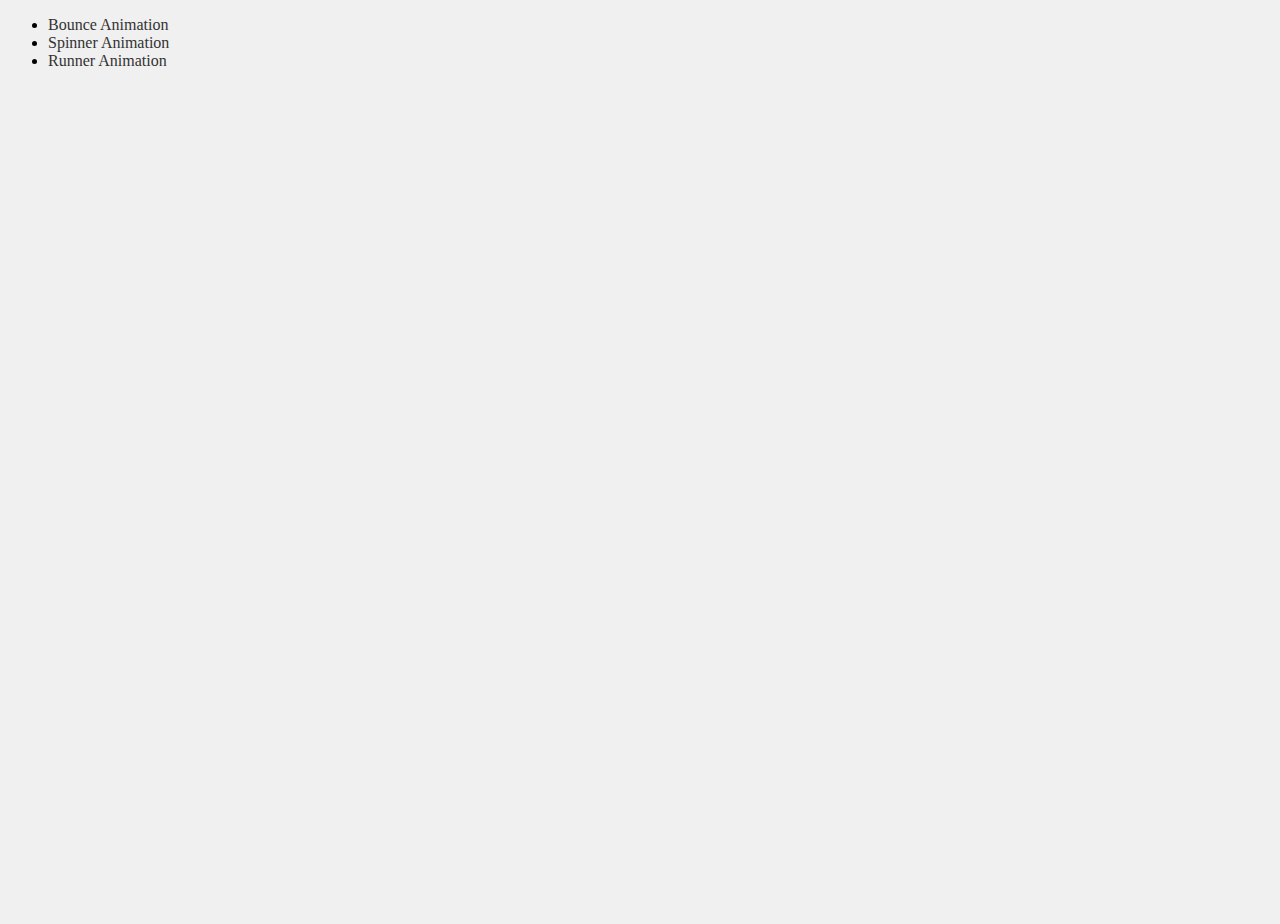
<file: index.html>
<!DOCTYPE html>
<html lang="en">

<head>
  <meta charset="UTF-8">
  <meta name="viewport" content="width=device-width, initial-scale=1.0">
  <title>Web Animations</title>

  <style>
    body {
      height: 100vh;
      background-color: #f0f0f0;
    }

    a {
      text-decoration: none;
      color: #333;
    }

    li:hover,
    a:hover {
      color: #007BFF;
    }
  </style>
</head>

<body>

  <ul>
    <li><a href="bounce">Bounce Animation</a></li>
    <li><a href="spinner">Spinner Animation</a></li>
    <li><a href="runner">Runner Animation</a></li>
  </ul>

</body>

</html>
</file>
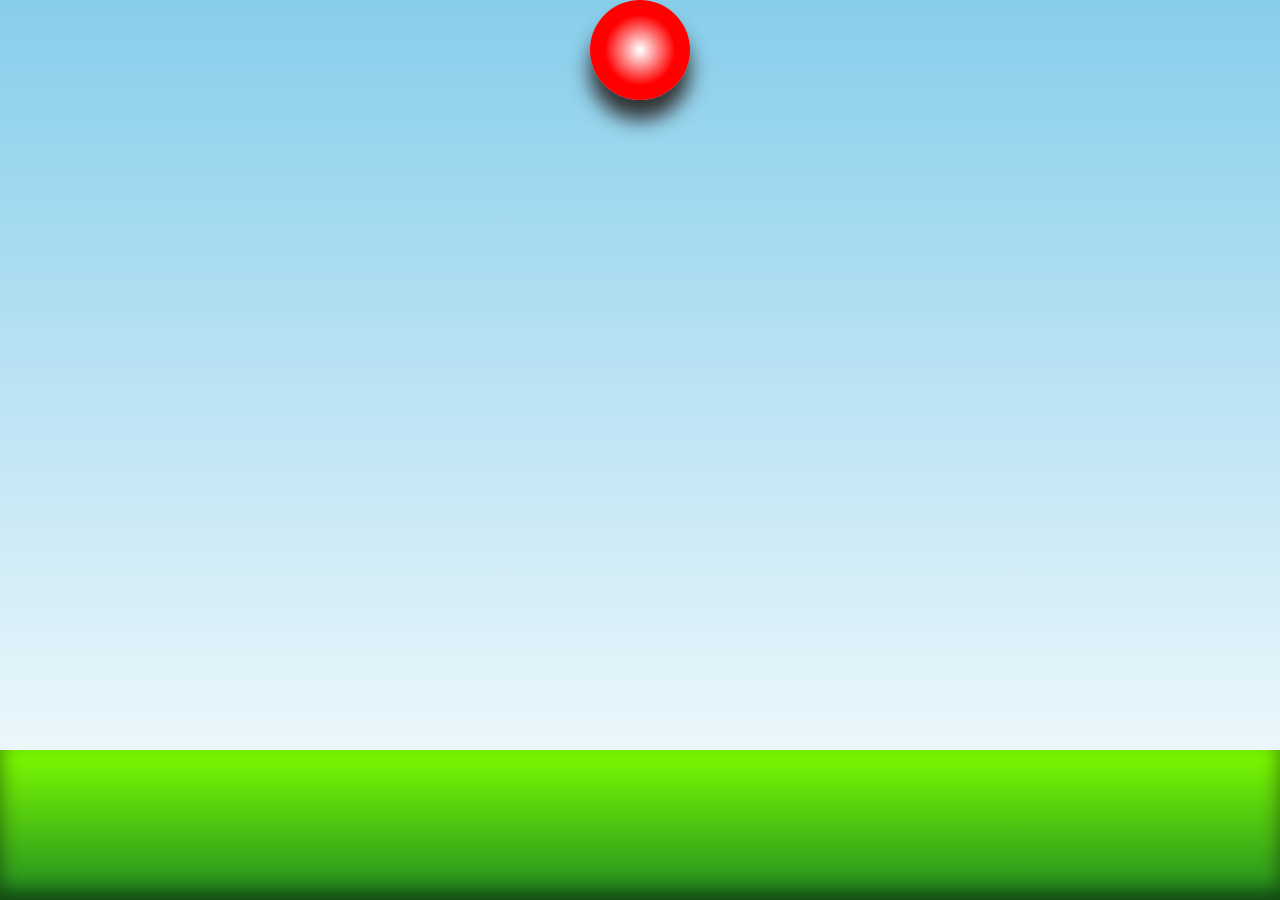
<file: bounce/index.html>
<!DOCTYPE html>
<html lang="en">

<head>
  <style>
    body {
      margin: 0;
      padding: 0;
      overflow: hidden;
    }

    .container {
      width: 100%;
      height: 100vh;
      display: flex;
      justify-content: center;
      background: linear-gradient(to bottom, skyblue, white);
    }

    .grass {
      position: fixed;
      bottom: 0;
      left: 0;
      width: 100%;
      height: 150px;
      background: linear-gradient(to top, #228B22, #7CFC00);
      box-shadow: inset 0 -10px 20px rgba(0, 0, 0, 0.5);
      z-index: 1;
    }

    .ball {
      width: 100px;
      height: 100px;
      background: radial-gradient(circle at center, white 1%, red 50%);
      border-radius: 50%;
      box-shadow: #333 0 20px 20px;
      z-index: 2;

      animation: bounce 2s infinite alternate linear(0, 1 95%, 1)
    }

    @keyframes bounce {
      0% {
        transform: translateY(0);
      }

      100% {
        transform: translateY(calc(100vh - 200px));
      }
    }
  </style>
</head>

<body>

  <div class="container">
    <div class="ball"></div>
    <div class="grass"></div>
  </div>
</body>

</html>
</file>
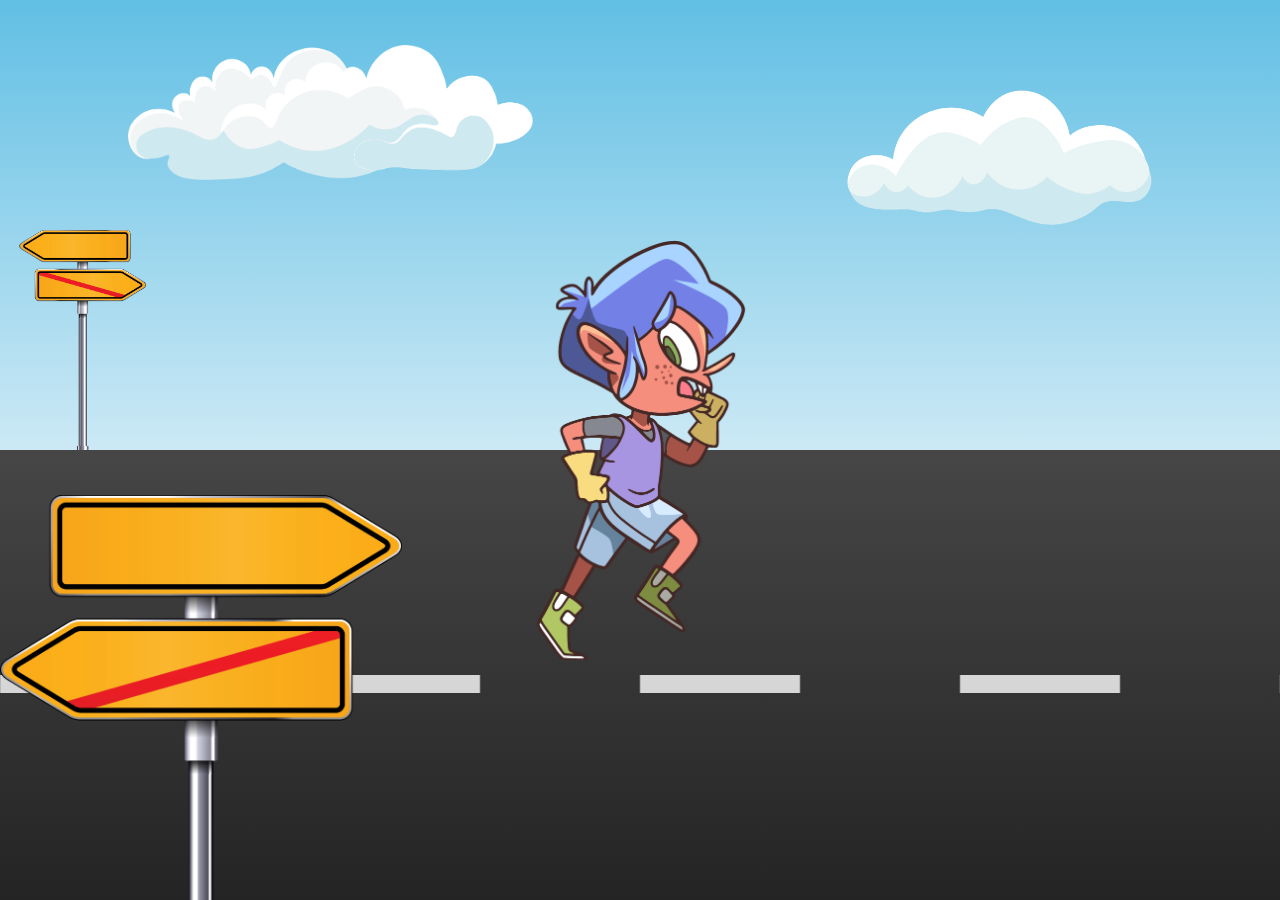
<file: runner/index.html>
<!DOCTYPE html>
<html lang="en">

<head>
  <meta charset="UTF-8" />
  <meta name="viewport" content="width=device-width, initial-scale=1.0" />
  <link rel="stylesheet" href="styles.css" />
  <title>Runner Animation</title>
  <script>
    document.addEventListener("DOMContentLoaded", () => { });
  </script>
</head>

<body>
  <div class="view">
    <div class="sky">
      <img src="assets/cloud1.png" class="cloud1" alt="" />
      <img src="assets/cloud2.png" class="cloud2" alt="" />
    </div>
    <div class="background">
      <img src="assets/s1.png" alt="" />
    </div>
    <div class="ground">
      <div class="street">
        <div class="lines"></div>
      </div>
    </div>
    <div class="character"></div>
    <div class="foreground">
      <img src="assets/s2.png" alt="" />
    </div>
  </div>
</body>

</html>
</file>
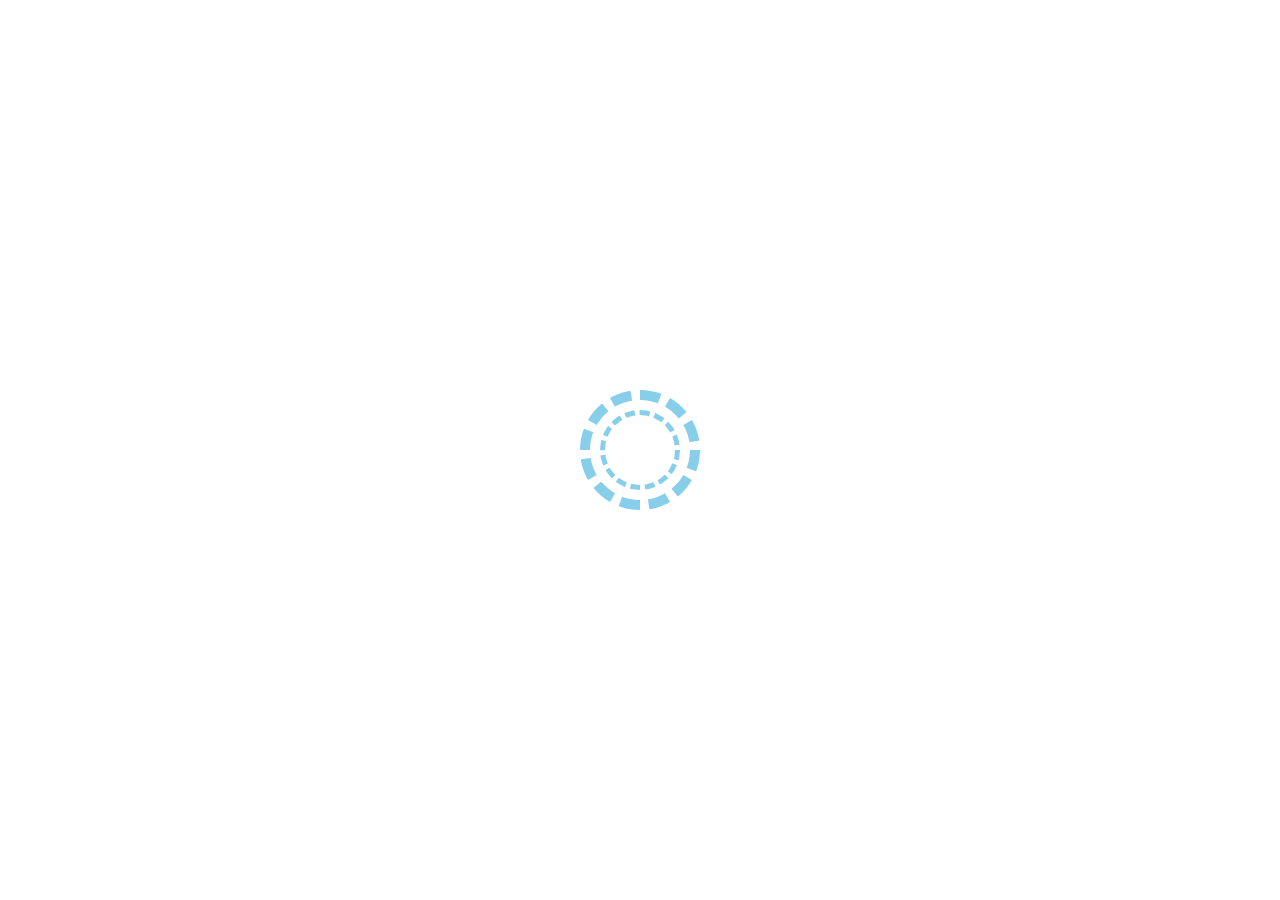
<file: spinner/index.html>
<!DOCTYPE html>
<html lang="en">

<head>
  <title>Web Animations - Spinner</title>
  <style>
    body {
      margin: 0;
      padding: 0;
      display: flex;
      justify-content: center;
      align-items: center;
      height: 100vh;
    }

    .circle {
      width: 100px;
      height: 100px;
      background: white;
      border-radius: 50%;
      border: skyblue 10px dashed;
      animation: rotate 3s infinite forwards linear;

      display: flex;
      justify-content: center;
      align-items: center;
    }

    .circle:hover,
    .circle:hover>* {
      animation-play-state: paused;
    }


    .inner-circle {
      width: 70px;
      height: 70px;
      background: white;
      border-radius: 50%;
      border: skyblue 5px dashed;
      animation: rotate 2s infinite reverse linear;
    }

    @keyframes rotate {
      0% {
        transform: rotate(0deg);
      }

      100% {
        transform: rotate(360deg);
      }
    }
  </style>
</head>

<body>
  <div class="circle">
    <div class="inner-circle"></div>
  </div>
</body>

</html>
</file>
<file: runner/styles.css>
body {
  background-color: #1d1d1d;
  padding: 0;
  margin: 0;
}

* {
  box-sizing: border-box;
}

.sky {
  background-image: linear-gradient(rgb(97, 191, 228), rgb(204, 233, 245));
  height: 50vh;
  position: relative;
}
.sky .cloud1 {
  position: absolute;
  height: 30%;
  top: 10%;
  left: 10%;
}
.sky .cloud2 {
  position: absolute;
  height: 30%;
  top: 20%;
  right: 10%;
}

.ground {
  height: 50vh;
  position: relative;
}
.ground .street {
  background-image: linear-gradient(#464646, #242424);
  position: absolute;
  width: 200vw;
  height: 100%;
}
.ground .street .lines {
  position: absolute;
  background-image: url("./assets/line.png");
  background-size: 12.5% auto;
  background-repeat: repeat-x;
  background-position: 0 0;
  height: 4%;
  width: 100%;
  top: 50%;
  opacity: 0.8;
}

.character {
  --char-width: 25vh;
  position: absolute;
  bottom: 0;
  top: 0;
  left: 0;
  right: 0;
  margin: auto;
  background-image: url("./assets/7888220.png");
  background-size: calc(var(--char-width) * 8);
  background-position: calc(var(--char-width) * -4) 0px;
  background-repeat: no-repeat;
  width: var(--char-width);
  aspect-ratio: 0.535;
}

.background {
  position: absolute;
  height: 50vh;
  width: 100%;
  top: 0;
}
.background img {
  position: absolute;
  height: 50%;
  bottom: -5px;
  left: 0;
}
.foreground {
  position: absolute;
  height: 50vh;
  width: 100%;
  top: 50%;
}
.foreground img {
  position: absolute;
  height: 90%;
  bottom: 0px;
  left: 0;
}
</file>
